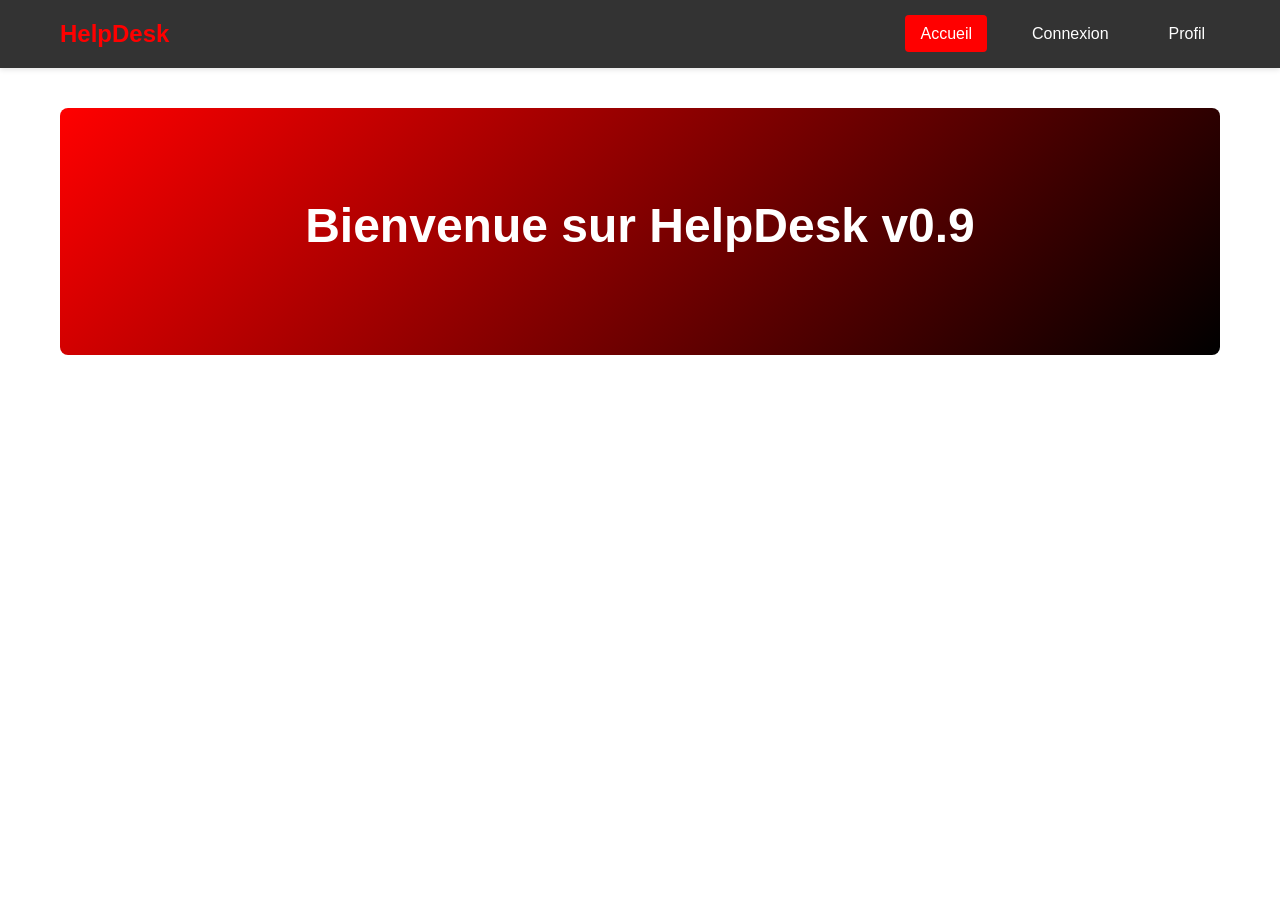
<file: html/index.html>
<!DOCTYPE html>
<html lang="fr">
<head>
    <meta charset="UTF-8">
    <meta name="viewport" content="width=device-width, initial-scale=1.0">
    <title>HelpDesk</title>
    <link rel="stylesheet" href="../css/styles.css">
</head>
<body>
    <header class="navbar">
        <div class="navbar-container">
            <div class="navbar-logo">
                <a href="index.html">HelpDesk</a>
            </div>
            <nav class="nav-menu">
                <ul>
                    <li><a href="index.html" class="nav-link active">Accueil</a></li>
                    <li><a href="login.html" class="nav-link">Connexion</a></li>
                    <li><a href="profile.html" class="nav-link">Profil</a></li>
                </ul>
            </nav>
        </div>
    </header>

    <main class="container">
        <section class="hero">
            <h1>Bienvenue sur HelpDesk v0.9 </h1>
            
        </section>

        

       
    </main>

   

    <script src="../js/script.js"></script>
</body>
</html>
</file>
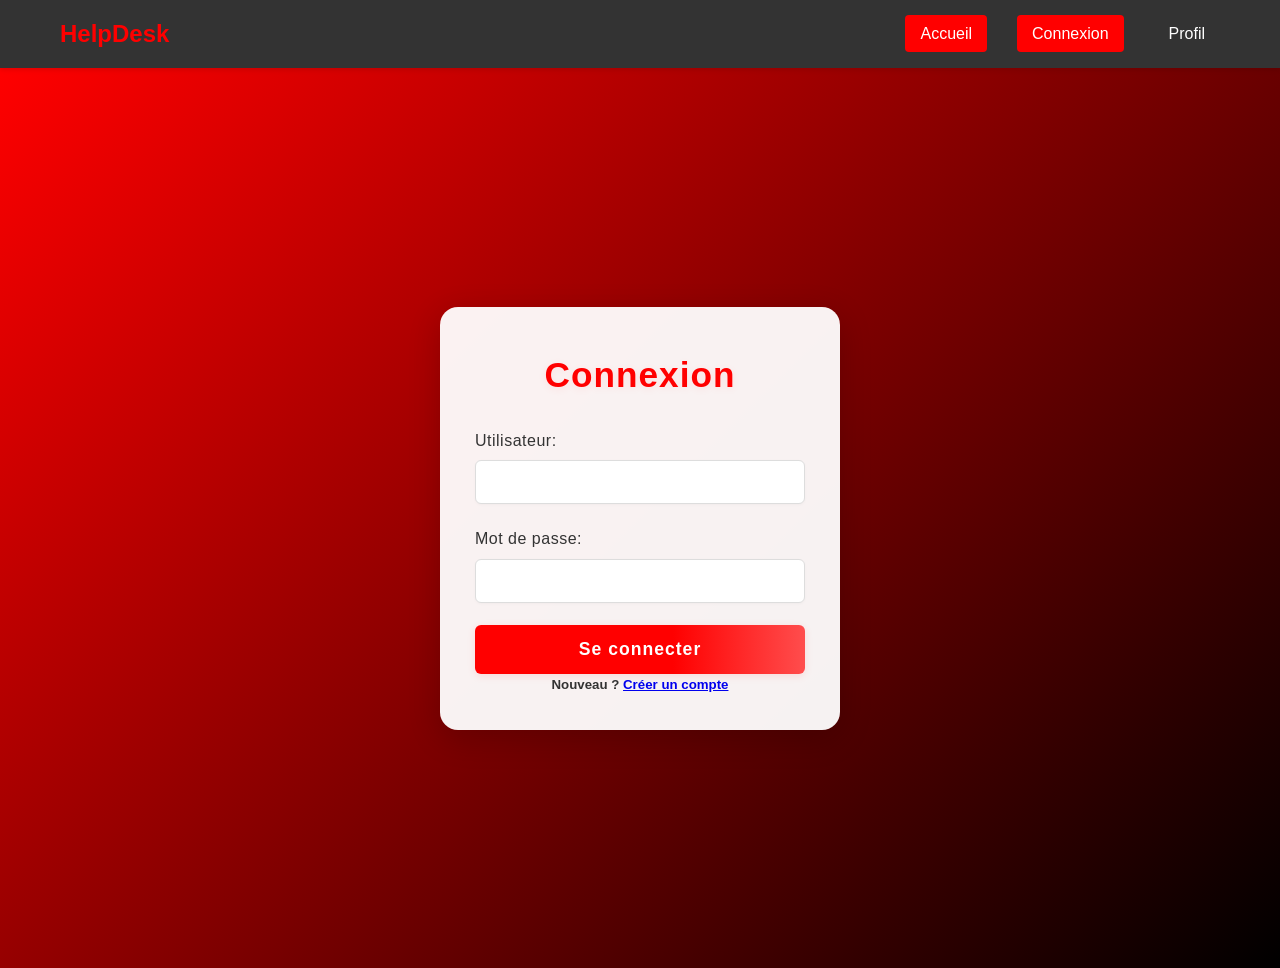
<file: html/login.html>
<!DOCTYPE html>
<html lang="fr">
<head>
    <meta charset="UTF-8">
    <meta name="viewport" content="width=device-width, initial-scale=1.0">
    <title>HelpDesk</title>
    <link rel="stylesheet" href="../css/styles.css">
</head>
<body>
    <header class="navbar">
        <div class="navbar-container">
            <div class="navbar-logo">
                <a href="index.html">HelpDesk</a>
            </div>
            <nav class="nav-menu">
                <ul>
                    <li><a href="index.html" class="nav-link active">Accueil</a></li>
                    <li><a href="login.html" class="nav-link">Connexion</a></li>
                    <li><a href="profile.html" class="nav-link">Profil</a></li>
                </ul>
            </nav>
        </div>
    </header>

    <main class="login-container">
        <section class="login-section">
            <h1>Connexion</h1>
            <form action="../php/login.php" method="POST" class="login-form">
                <div class="form-group">
                    <label for="email">Utilisateur:</label>
                    <input type="text" id="username" name="username" required>
                </div>
                <div class="form-group">
                    <label for="password">Mot de passe:</label>
                    <input type="password" id="password" name="password" required>
                </div>
                <button type="submit" class="btn-primary">Se connecter</button>
            </form>
            <h5>Nouveau ? <a href="register.html">Créer un compte</a></h5>
        </section>
    </main>
   

    <script src="../js/script.js"></script>
</body>
</html>
</file>
<file: css/styles.css>
* {
    margin: 0;
    padding: 0;
    box-sizing: border-box;
}

:root {
    --primary-color: #ff0000;
    --secondary-color: #000000;
    --dark-color: #333;
    --light-color: #f5f5f5;
    --text-color: #333;
    --border-color: #ddd;
}

html {
    scroll-behavior: smooth;
}

body {
    font-family: 'Segoe UI', Tahoma, Geneva, Verdana, sans-serif;
    line-height: 1.6;
    color: var(--text-color);
    background-color: #fff;
}

.navbar {
    background-color: var(--dark-color);
    padding: 0;
    position: sticky;
    top: 0;
    z-index: 100;
    box-shadow: 0 2px 5px rgba(0, 0, 0, 0.1);
}

.navbar-container {
    max-width: 1200px;
    margin: 0 auto;
    display: flex;
    justify-content: space-between;
    align-items: center;
    padding: 0 20px;
}

.navbar-logo a {
    color: var(--primary-color);
    font-size: 1.5rem;
    font-weight: bold;
    text-decoration: none;
    padding: 15px 0;
    display: block;
    transition: color 0.3s ease;
    text-align: left;
}

.navbar-logo a:hover {
    color: var(--secondary-color);
}

.nav-menu ul {
    display: flex;
    list-style: none;
    gap: 30px;
}

.nav-link {
    color: #fff;
    text-decoration: none;
    padding: 10px 15px;
    transition: all 0.3s ease;
    border-radius: 4px;
    position: relative;
}

.nav-link:hover,
.nav-link.active {
    background-color: var(--primary-color);
    color: #fff;
}

.container {
    max-width: 1200px;
    margin: 0 auto;
    padding: 0 20px;
}

.hero {
    background: linear-gradient(135deg, var(--primary-color), var(--secondary-color));
    color: white;
    padding: 80px 20px;
    text-align: center;
    border-radius: 8px;
    margin: 40px 0;
}

.hero h1 {
    font-size: 3rem;
    margin-bottom: 10px;
    animation: slideDown 0.6s ease-out;
}

@keyframes slideDown {
    from {
        opacity: 0;
        transform: translateY(-30px);
    }
    to {
        opacity: 1;
        transform: translateY(0);
    }
}

.login-container {
    min-height: 100vh;
    width: 100vw;
    margin: 0;
    padding: 0;
    display: flex;
    align-items: center;
    justify-content: center;
    background: linear-gradient(135deg, var(--primary-color) 0%, var(--secondary-color) 100%);
    box-shadow: none;
    border-radius: 0;
}

.login-section {
    background: rgba(255,255,255,0.95);
    padding: 40px 35px 35px 35px;
    border-radius: 18px;
    box-shadow: 0 8px 32px rgba(0,0,0,0.18);
    min-width: 340px;
    max-width: 400px;
    width: 100%;
    display: flex;
    flex-direction: column;
    align-items: center;
    animation: fadeIn 0.7s cubic-bezier(.4,0,.2,1);
}

.login-section h1 {
    color: var(--primary-color);
    margin-bottom: 25px;
    font-size: 2.2rem;
    letter-spacing: 1px;
    font-weight: 700;
    text-shadow: 0 2px 8px rgba(255,0,0,0.08);
}

.login-form {
    width: 100%;
    display: flex;
    flex-direction: column;
    gap: 22px;
}

.form-group {
    display: flex;
    flex-direction: column;
    align-items: flex-start;
    width: 100%;
}

.form-group label {
    margin-bottom: 7px;
    color: var(--dark-color);
    font-weight: 500;
    font-size: 1rem;
    letter-spacing: 0.5px;
}

.form-group input {
    width: 100%;
    padding: 12px 14px;
    border: 1.5px solid var(--border-color);
    border-radius: 6px;
    font-size: 1rem;
    background: #fff;
    transition: border-color 0.2s;
    outline: none;
    box-shadow: 0 1px 3px rgba(0,0,0,0.03);
}

.form-group input:focus {
    border-color: var(--primary-color);
    box-shadow: 0 2px 8px rgba(255,0,0,0.08);
}

.btn-primary {
    width: 100%;
    background: linear-gradient(90deg, var(--primary-color) 60%, #ff4d4d 100%);
    color: #fff;
    border: none;
    padding: 14px 0;
    border-radius: 6px;
    font-size: 1.1rem;
    font-weight: bold;
    letter-spacing: 1px;
    cursor: pointer;
    box-shadow: 0 2px 8px rgba(255,0,0,0.10);
    transition: background 0.2s, box-shadow 0.2s;
}

.btn-primary:hover {
    background: linear-gradient(90deg, #ff4d4d 0%, var(--primary-color) 100%);
    box-shadow: 0 4px 16px rgba(255,0,0,0.18);
}

@keyframes fadeIn {
    from { opacity: 0; transform: translateY(40px);} 
    to { opacity: 1; transform: translateY(0);} 
}

footer {
    background-color: var(--dark-color);
    color: white;
    text-align: center;
    padding: 30px;
    margin-top: 50px;
}

footer p {
    font-size: 0.9rem;
}

@media (max-width: 768px) {
    .nav-menu ul {
        flex-direction: column;
        gap: 10px;
        position: absolute;
        top: 60px;
        left: 0;
        right: 0;
        background-color: var(--dark-color);
        padding: 20px;
        display: none;
    }

    .nav-menu.active ul {
        display: flex;
    }

    .navbar-container {
        flex-direction: column;
    }

    .hero h1 {
        font-size: 2rem;
    }
}

@media (max-width: 600px) {
    .login-section {
        padding: 25px 10px 20px 10px;
        min-width: unset;
        max-width: 98vw;
    }
}

@media (max-width: 480px) {
    .navbar-logo a {
        font-size: 1.2rem;
    }

    .hero {
        padding: 40px 20px;
    }

    .hero h1 {
        font-size: 1.5rem;
    }
}
</file>
